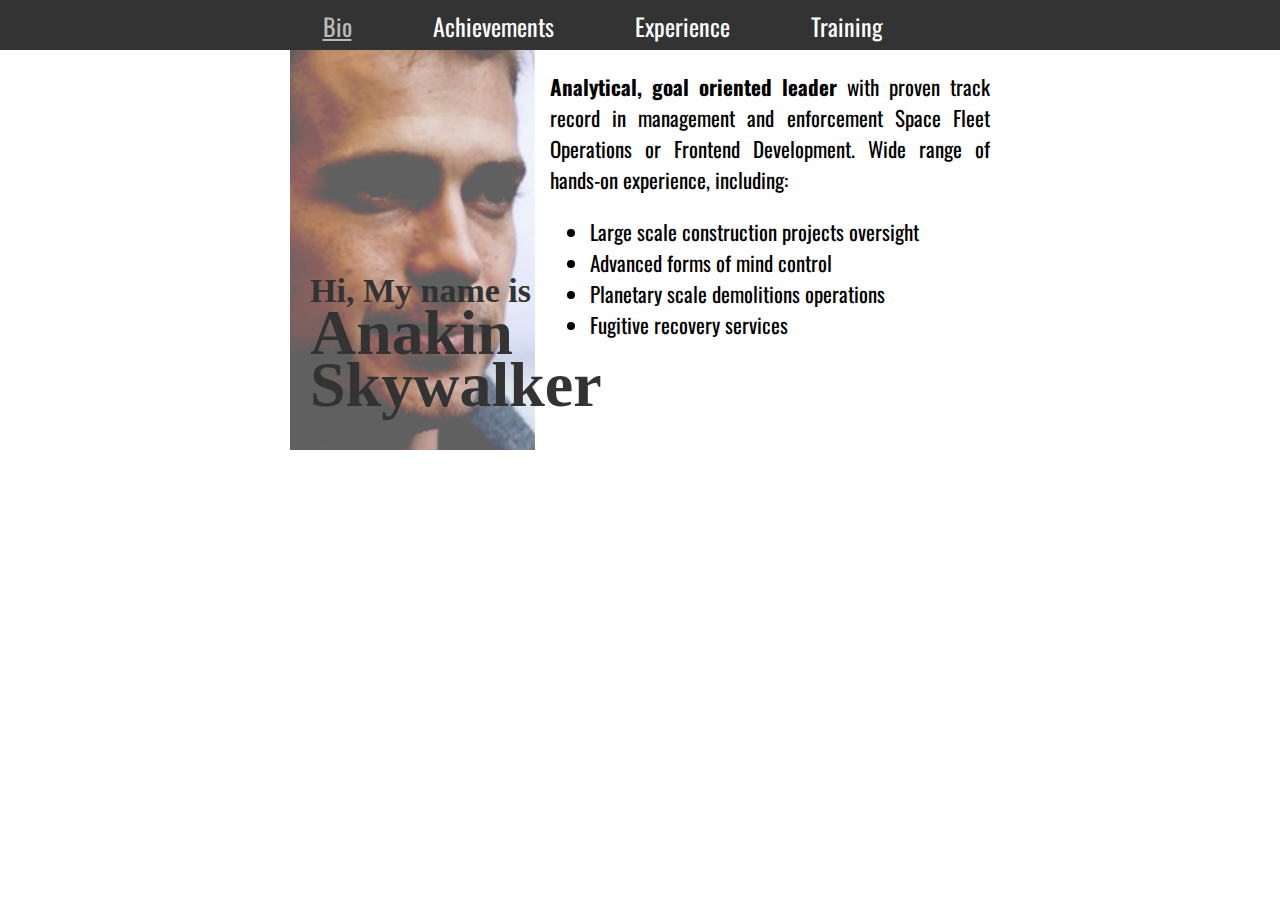
<file: index.html>
<!DOCTYPE html>
<html>
    <head>
        <title>Anakin's CV</title>
        <meta charset="utf-8">
        <link rel="stylesheet" href="style.css">
        <link href="https://fonts.googleapis.com/css2?family=Old+Standard+TT&family=Oswald&display=swap" rel="stylesheet">
    </head>
    <body>
    <nav class="navbar">
        <span class="navItemCurrent">Bio</span>
        <a href="achievements.html"><span class="navItem">Achievements</span></a>
        <a href="experience.html"><span class="navItem">Experience</span></a>
        <a href="training.html"><span class="navItem">Training</span></a>
    </nav>

        <main>
            <div class="picture">
                <p>Hi, My name is <br>
                <span class="name">Anakin Skywalker</span></p>
            </div>

            <div class="textBio">
                <p><b>Analytical, goal oriented leader</b> with proven track record in management and enforcement Space Fleet Operations or Frontend Development. Wide range of hands-on experience, including:</p>

                <ul>
                    <li>Large scale construction projects oversight</li>
                    <li>Advanced forms of mind control</li>
                    <li>Planetary scale demolitions operations</li>
                    <li>Fugitive recovery services</li>
                </ul> 
            </div>
        </main>
</file>
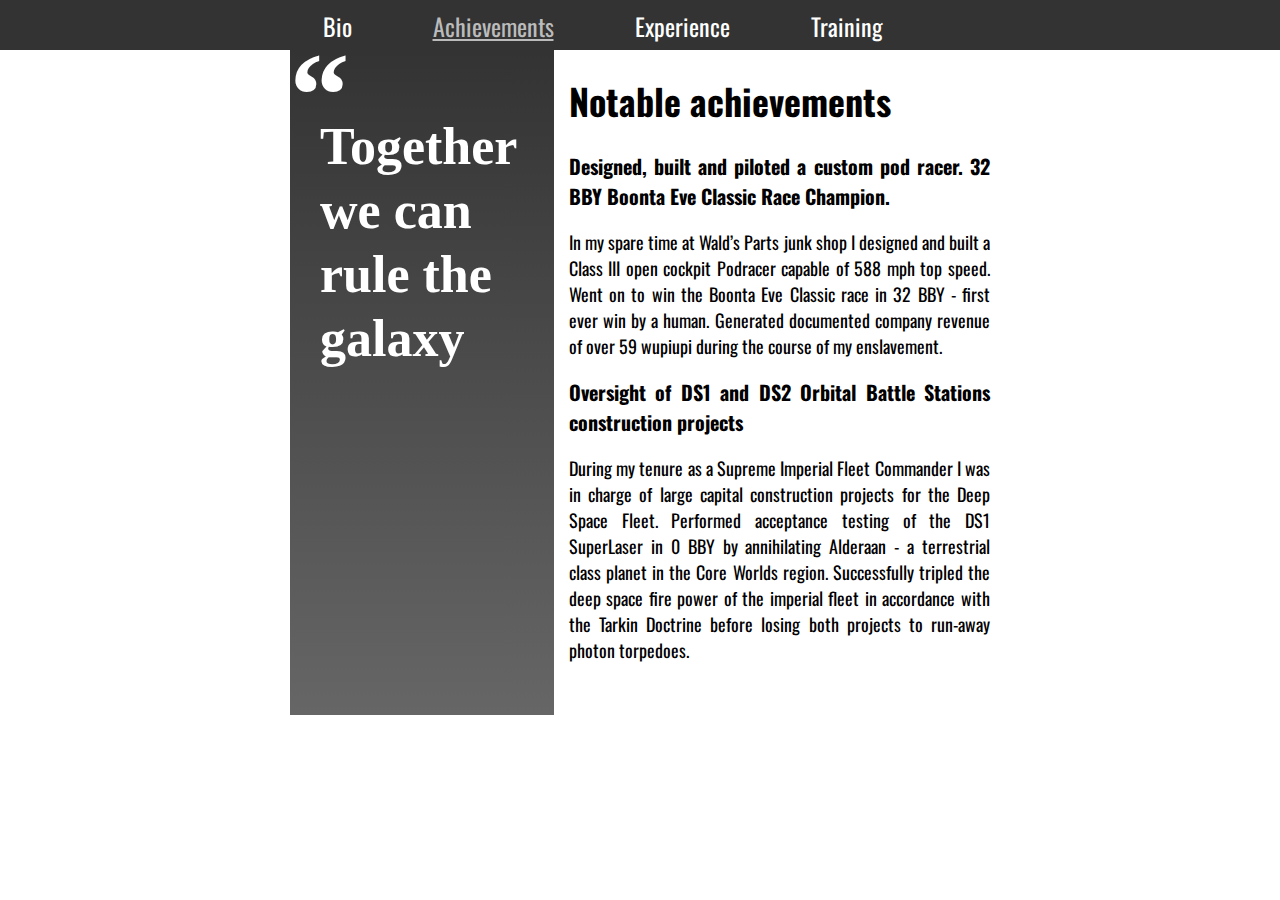
<file: achievements.html>
<!DOCTYPE html>
<html>
    <head>
        <title>Anakin's Achievements</title>
        <meta charset="utf-8">
        <link rel="stylesheet" href="style.css">
        <link href="https://fonts.googleapis.com/css2?family=Old+Standard+TT&family=Oswald&display=swap" rel="stylesheet">
    </head>
    <body>
        <nav class="navbar">
            <a href="index.html"><span class="navItem">Bio</span></a>
            <span class="navItemCurrent">Achievements</span>
            <a href="experience.html"><span class="navItem">Experience</span></a>
            <a href="training.html"><span class="navItem">Training</span></a>
        </nav> 

        <main>
            <blockquote class="quotes">Together we can rule the galaxy</blockquote>

            <div class="text">
                <h1>Notable achievements</h1>

                <h2>Designed, built and piloted a custom pod racer. 32 BBY Boonta Eve Classic Race Champion.</h2>
                <p>In my spare time at Wald’s Parts junk shop I designed and built a Class III open cockpit Podracer capable of 588 mph top speed. Went on to win the Boonta Eve Classic race in 32 BBY - first ever win by a human. Generated documented company revenue of over 59 wupiupi during the course of my enslavement.</p>

                <h2>Oversight of DS1 and DS2 Orbital Battle Stations construction projects</h2>
                <p>During my tenure as a Supreme Imperial Fleet Commander I was in charge of large capital construction projects for the Deep Space Fleet. Performed acceptance testing of the DS1 SuperLaser in 0 BBY by annihilating Alderaan - a terrestrial class planet in the Core Worlds region. Successfully tripled the deep space fire power of the imperial fleet in accordance with the Tarkin Doctrine before losing both projects to run-away photon torpedoes. </p>
            </div>
        </main>
    </body>
</html>
</file>
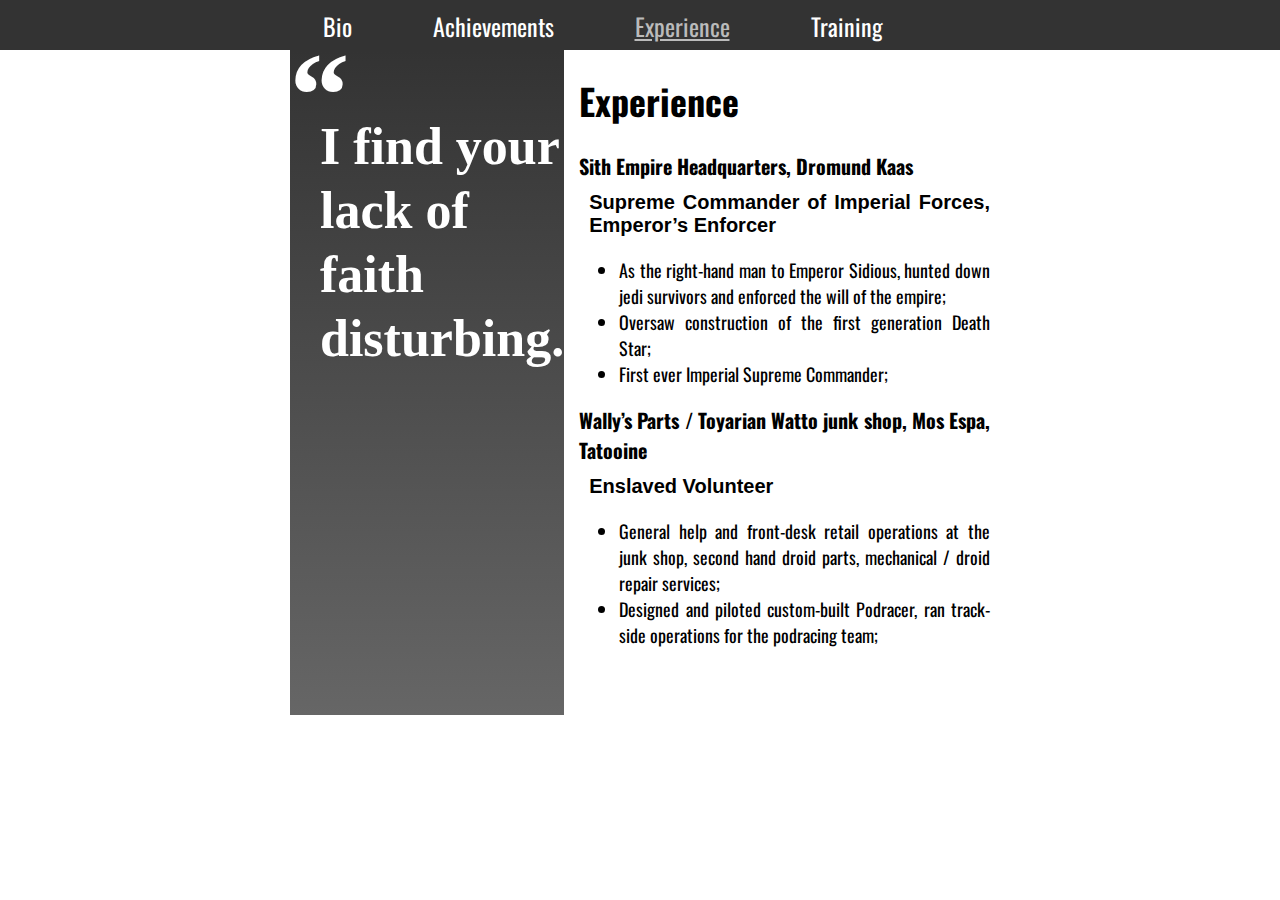
<file: experience.html>
<!DOCTYPE html>
<html>
    <head>
        <title>Anakin's Achievements</title>
        <meta charset="utf-8">
        <link rel="stylesheet" href="style.css">
        <link href="https://fonts.googleapis.com/css2?family=Old+Standard+TT&family=Oswald&display=swap" rel="stylesheet">
    </head>
    <body>
        <nav class="navbar">
            <a href="index.html"><span class="navItem">Bio</span></a>
            <a href="achievements.html"><span class="navItem">Achievements</span></a>
            <span class="navItemCurrent">Experience</span>
            <a href="training.html"><span class="navItem">Training</span></a>
        </nav> 

        <main>
            <blockquote class="quotes">I find your lack of faith disturbing.</blockquote>

            <div class="text">
                <h1>Experience</h1>
                <h2>Sith Empire Headquarters, Dromund Kaas</h2>
                <h3>Supreme Commander of Imperial Forces, Emperor’s Enforcer</h3>
            
                <ul>
                    <li>As the right-hand man to Emperor Sidious, hunted down jedi survivors and enforced the will of the empire;</li>
                    <li>Oversaw construction of the first generation Death Star;</li>
                    <li>First ever Imperial Supreme Commander;</li>
                </ul>
            
                <h2>Wally’s Parts / Toyarian Watto junk shop, Mos Espa, Tatooine</h2>
                <h3>Enslaved Volunteer</h3>
            
                <ul>
                    <li>General help and front-desk retail operations at the junk shop, second hand droid parts, mechanical / droid repair services;</li>
                    <li>Designed and piloted custom-built Podracer, ran track-side operations for the podracing team;</li>
                </ul>
            </div>
            
        </main>
    </body>
</html>
</file>
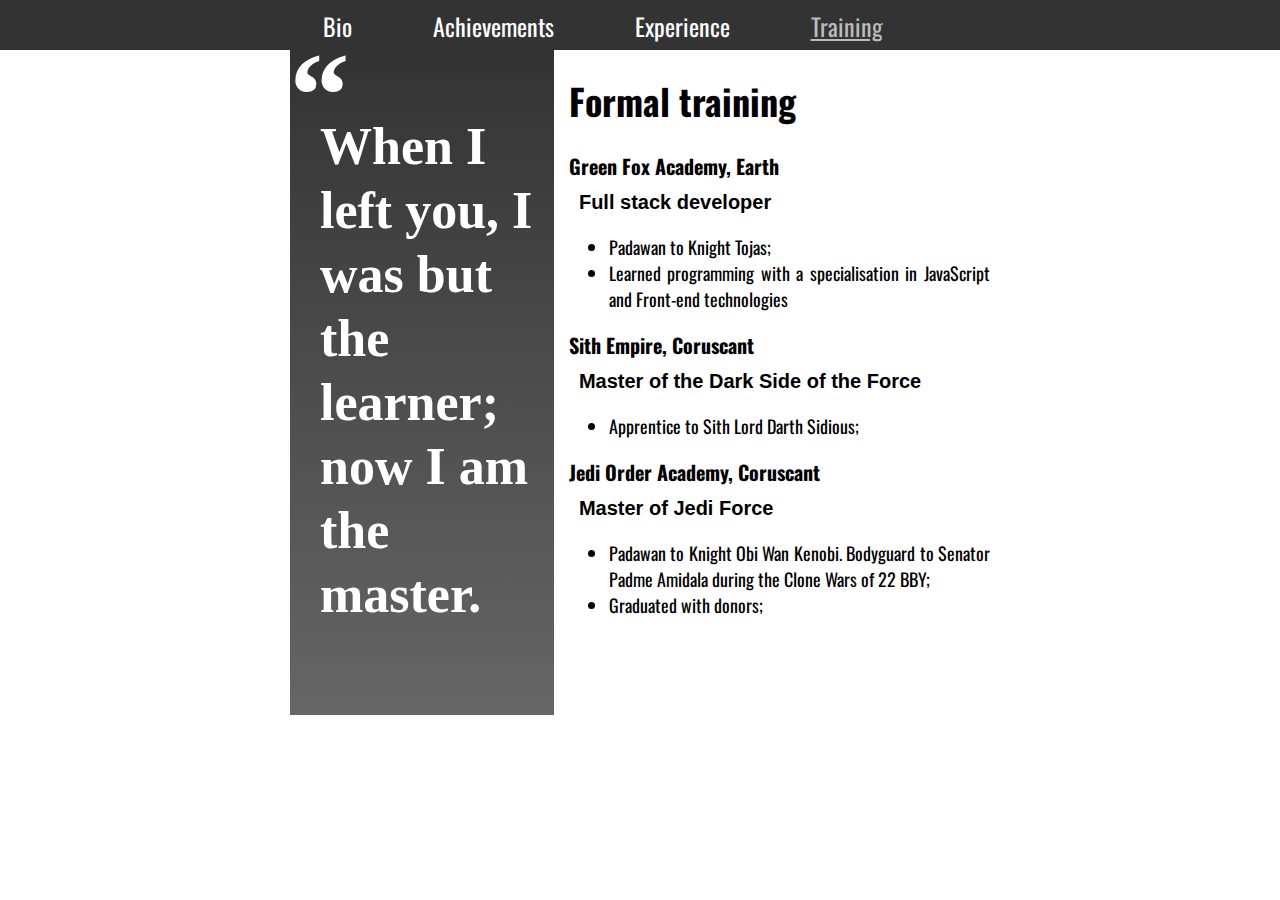
<file: training.html>
<!DOCTYPE html>
<html>
    <head>
        <title>Anakin's Achievements</title>
        <meta charset="utf-8">
        <link rel="stylesheet" href="style.css">
        <link href="https://fonts.googleapis.com/css2?family=Old+Standard+TT&family=Oswald&display=swap" rel="stylesheet">
    </head>
    <body>
        <nav class="navbar">
            <a href="index.html"><span class="navItem">Bio</span></a>
            <a href="achievements.html"><span class="navItem">Achievements</span></a>
            <a href="experience.html"><span class="navItem">Experience</span></a>
            <span class="navItemCurrent">Training</span>
        </nav> 

        <main>
            <blockquote class="quotes">When I left you, I was but the learner; now I am the master.</blockquote>

            <div class="text">
                <h1>Formal training</h1>
                <h2>Green Fox Academy, Earth</h2>
                <h3>Full stack developer</h3>
            
                <ul>
                    <li>Padawan to Knight Tojas;</li>
                    <li>Learned programming with a specialisation in JavaScript and Front-end technologies</li>
                </ul>
            
                <h2>Sith Empire, Coruscant</h2>
                <h3>Master of the Dark Side of the Force</h3>
            
                <ul>
                    <li>Apprentice to Sith Lord Darth Sidious;</li>
                </ul>
                
                <h2>Jedi Order Academy, Coruscant</h2>
                <h3>Master of Jedi Force</h3>
            
                <ul>
                    <li>Padawan to Knight Obi Wan Kenobi. Bodyguard to Senator Padme Amidala during the Clone Wars of 22 BBY;</li>
                    <li>Graduated with donors;</li>
                <ul>
            </div>
            
        </main>
    </body>
</html>
</file>
<file: style.css>
body {
    margin: 0px;
}

.navbar {
    position: fixed;
    top:0;
    width: 100vw;
    min-width: 700px;
    text-align: center;
    height: 42px;
    color: white;
    background-color: #333;
    font: 24px "Oswald", sans-serif;
    padding-top: 8px;
}

.navbar span {
    padding-right: 75px;
}

.navItemCurrent {
    color: #bbb;
    text-decoration: underline;
}

main {
    width: 700px;
    margin: auto;
    margin-top: 50px;
    display: flex;
    justify-content: center;
    flex-direction: row;
}

.quotes {
    width: 250px;
    height: 600px;
    font: bold 52px "old standard TT", serif;
    position: relative;
    z-index: -1;
    color: white;
    line-height: 64px;
    background-image: linear-gradient(#333, #666);
    margin: 0;
    padding-top: 65px;
    padding-left: 30px;
}

.quotes::before {
    content: '”';
    /* then the styling */
    position: absolute;
    top: -30px;
    left: 0px;
    font-size: 120px;
    transform: rotate(180deg);
}

.picture {
    background-image: url(first-website-header.png);
    background-position: center;
    background-size: cover;
    background-repeat: no-repeat;
    width: 250px;
    height: 400px;
    font: bold 34px "old standard TT", serif;
    position: relative;
    z-index: -1;
}

.picture p {
    color: #333;
    line-height: 42px;
    position: absolute;
    bottom: 0px;
    left: 20px;
}

.picture .name {
    font-size: 64px;
}

.text {
    width: 450px;
    text-align: justify;
    font: 18px oswald, sans-serif;
    margin-left: 15px;
}

.textBio {
    width: 450px;
    text-align: justify;
    font: 21px oswald, sans-serif;
    margin-left: 15px;
}

h1 {
    font-style: 22px;
}

h2 {
    font-size: 20px;
    margin-bottom: 10px;
}

h3 {
    font: bold 20px "old standard tt", sans-serif;
    margin-top: 10px;
    padding-left: 10px;
}

a {
    color: white;
    text-decoration: none;
}

a:hover {
    text-decoration: underline;
}
</file>
